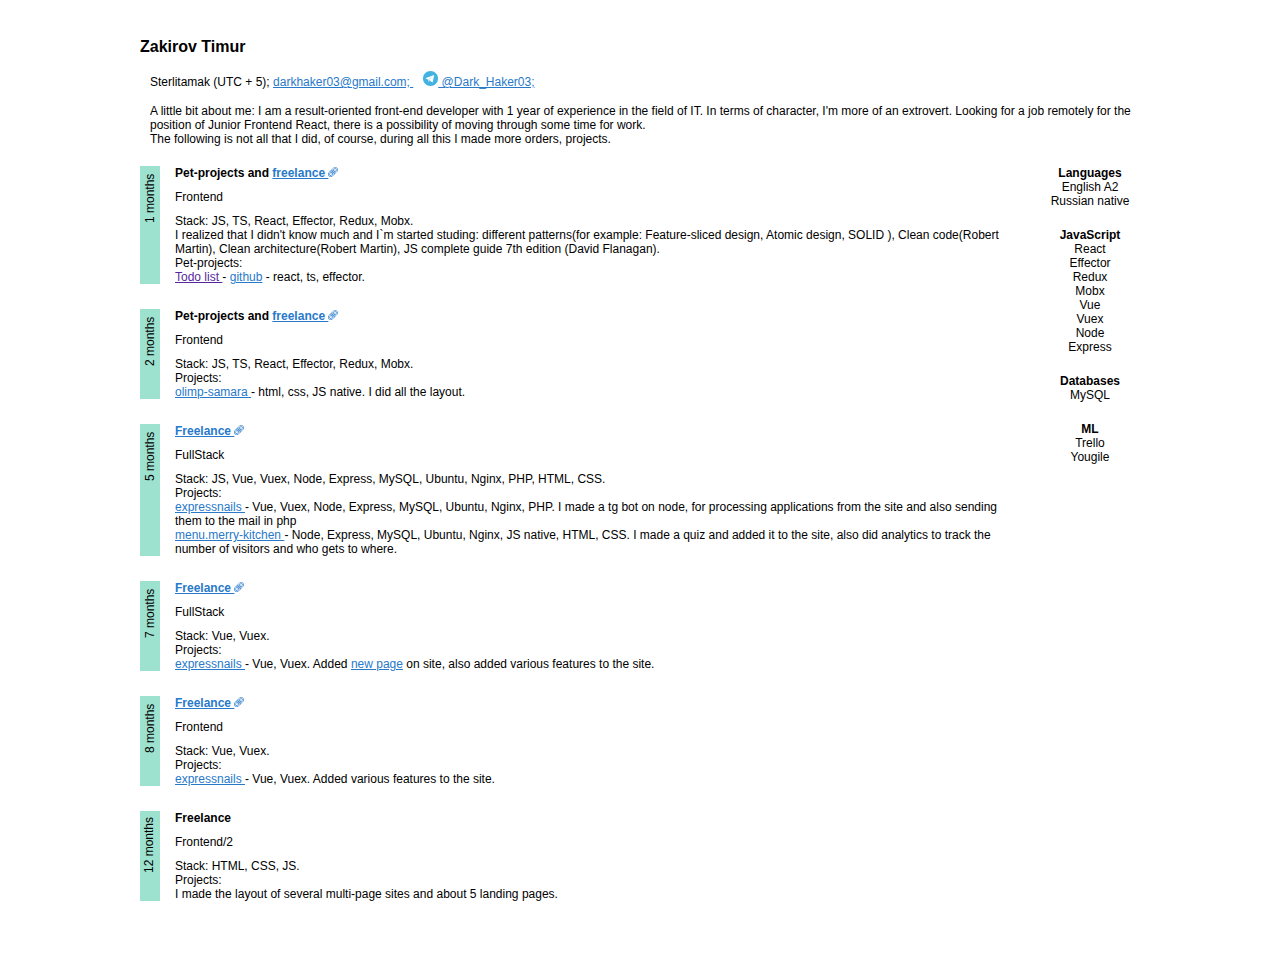
<file: index.html>
<!DOCTYPE html>
<html lang="en">

<head>
	<meta charset="UTF-8">
	<meta http-equiv="X-UA-Compatible" content="IE=edge">
	<meta name="viewport" content="width=device-width, initial-scale=1.0">
	<title>resume</title>
	<link rel="stylesheet" href="style.css">
</head>

<body>
	<div class="wrapper">
		<div class="name">
			Zakirov Timur
		</div>
		<div style="margin: 0 0 20px 10px;">
			<div class="sub-name">
				<span class="place-live">
					Sterlitamak (UTC + 5);
				</span>
				<a target="_blank" href="mailto:darkhaker03@gmail.com;" style="margin-right: 10px;">
					darkhaker03@gmail.com;
				</a>
				<a target="_blank" href="https://t.me/Dark_Haker03">
					<img src="./tg.svg" alt="" style="width: 15px;height: 15px;">
					@Dark_Haker03;
				</a>
			</div>
			<div class="about-me">
				A little bit about me: I am a result-oriented front-end developer with 1 year of experience in the field
				of
				IT. In terms of character, I'm more of an extrovert. Looking for a job remotely for the position of
				Junior Frontend React, there is a possibility
				of moving through
				some time for work.
				<br>
				The following is not all that I did, of course, during all this I made more orders, projects.
			</div>
		</div>
		<div style="display: flex;justify-content: space-between;">
			<div style=" margin-right: 30px;">
				<div class="jobs">
					<div class="jobs-time">
						<span>
							1 months
						</span>
					</div>
					<div>
						<div class="jobs-name">
							Pet-projects and <a target="_blank" href="https://kwork.ru/user/dark_haker03"> freelance
								<img src="url.svg" alt=""></a>
						</div>
						<div class="your-place-on-jobs">
							Frontend
						</div>
						<div class="jobs-info">
							Stack: JS, TS, React, Effector, Redux, Mobx.
							<div>
								I realized that I didn't know much and I`m started studing: different patterns(for
								example: Feature-sliced design, Atomic design, SOLID ), Clean
								code(Robert Martin), Сlean architecture(Robert Martin), JS complete guide 7th edition
								(David Flanagan).
							</div>
							<div>
								Pet-projects:
								<br>
								<a href="https://darkhaker03.github.io/todo_react_ts/build/"
									style="color: rgb(85, 39, 158);" target="_blank">
									Todo list
								</a>
								-
								<a href="https://github.com/DarkHaker03/todo_react_ts" target="_blank"> github</a>
								- react, ts, effector.
							</div>
						</div>
					</div>
				</div>
				<div class="jobs">
					<div class="jobs-time">
						<span>
							2 months
						</span>
					</div>
					<div>
						<div class="jobs-name">
							Pet-projects and <a target="_blank" href="https://kwork.ru/user/dark_haker03"> freelance
								<img src="url.svg" alt=""></a>
						</div>
						<div class="your-place-on-jobs">
							Frontend
						</div>
						<div class="jobs-info">
							Stack: JS, TS, React, Effector, Redux, Mobx.
							<br>
							Projects:
							<br>
							<div>
								<a href="https://olimp-samara.ru/" target="_blank">
									olimp-samara
								</a>
								- html, css, JS native. I did all the layout.
							</div>
						</div>
					</div>
				</div>
				<div class="jobs">
					<div class="jobs-time">
						<span>
							5 months
						</span>
					</div>
					<div>
						<div class="jobs-name">
							<a href="https://kwork.ru/user/dark_haker03" target="_blank">
								Freelance <img src="url.svg" alt="">
							</a>
						</div>
						<div class="your-place-on-jobs">
							FullStack
						</div>
						<div class="jobs-info">
							Stack: JS, Vue, Vuex, Node, Express, MySQL, Ubuntu, Nginx, PHP, HTML, CSS.
							<br>
							Projects:
							<br>
							<a href="https://www.expressnails.ru/" target="_blank">
								expressnails
							</a>
							- Vue, Vuex, Node, Express, MySQL, Ubuntu, Nginx, PHP. I made a tg bot on node, for
							processing applications from the site and also sending them to the mail in php
							<br>
							<a href="https://menu.merry-kitchen.com/?popup=true" target="_blank">
								menu.merry-kitchen
							</a>
							- Node, Express, MySQL, Ubuntu, Nginx, JS native, HTML, CSS. I made a quiz and added it to
							the site, also did analytics to track the number of visitors and who gets to where.
						</div>
					</div>
				</div>
				<div class="jobs">
					<div class="jobs-time">
						<span>
							7 months
						</span>
					</div>
					<div>
						<div class="jobs-name">
							<a href="https://kwork.ru/user/dark_haker03" target="_blank">
								Freelance <img src="url.svg" alt="">
							</a>
						</div>
						<div class="your-place-on-jobs">
							FullStack
						</div>
						Stack: Vue, Vuex.
						<br>
						<div class="jobs-info">
							Projects:
							<br>
							<a href="https://www.expressnails.ru/" target="_blank">
								expressnails
							</a>
							- Vue, Vuex. Added <a target="_blank"
								href="https://www.expressnails.ru/cosmetology/public/">new page</a> on
							site, also added various features to the site.
						</div>
					</div>
				</div>
				<div class="jobs">
					<div class="jobs-time">
						<span>
							8 months
						</span>
					</div>
					<div>
						<div class="jobs-name">
							<a href="https://kwork.ru/user/dark_haker03" target="_blank">
								Freelance <img src="url.svg" alt="">
							</a>
						</div>
						<div class="your-place-on-jobs">
							Frontend
						</div>
						Stack: Vue, Vuex.
						<br>
						<div class="jobs-info">
							Projects:
							<br>
							<a href="https://www.expressnails.ru/" target="_blank">
								expressnails
							</a>
							- Vue, Vuex. Added various features to the site.
						</div>
					</div>
				</div>
				<div class="jobs">
					<div class="jobs-time">
						<span style="transform: rotate(-90deg) translate(-10px, -36px);">
							12 months
						</span>
					</div>
					<div>
						<div class="jobs-name">
							Freelance
						</div>
						<div class="your-place-on-jobs">
							Frontend/2
						</div>
						<div class="jobs-info">
							Stack: HTML, CSS, JS.
							<br>
							Projects:
							<br>
							I made the layout of several multi-page sites and about 5 landing pages.
						</div>
					</div>
				</div>
			</div>
			<div class="keys-skills-block">
				<div class="keys-skills">
					<div class="title">
						Languages
					</div>
					<div>English A2</div>
					<div>Russian native</div>
				</div>
				<div class="keys-skills">
					<div class="title">
						JavaScript
					</div>
					<div>React</div>
					<div>Effector</div>
					<div>Redux</div>
					<div>Mobx</div>
					<div>Vue</div>
					<div>Vuex</div>
					<div>Node</div>
					<div>Express</div>
				</div>
				<div class="keys-skills">
					<div class="title">
						Databases
					</div>
					<div>MySQL</div>
				</div>
				<div class="keys-skills">
					<div class="title">
						ML
					</div>
					<div>Trello</div>
					<div>Yougile</div>
				</div>
			</div>
		</div>
	</div>
</body>

</html>
</file>
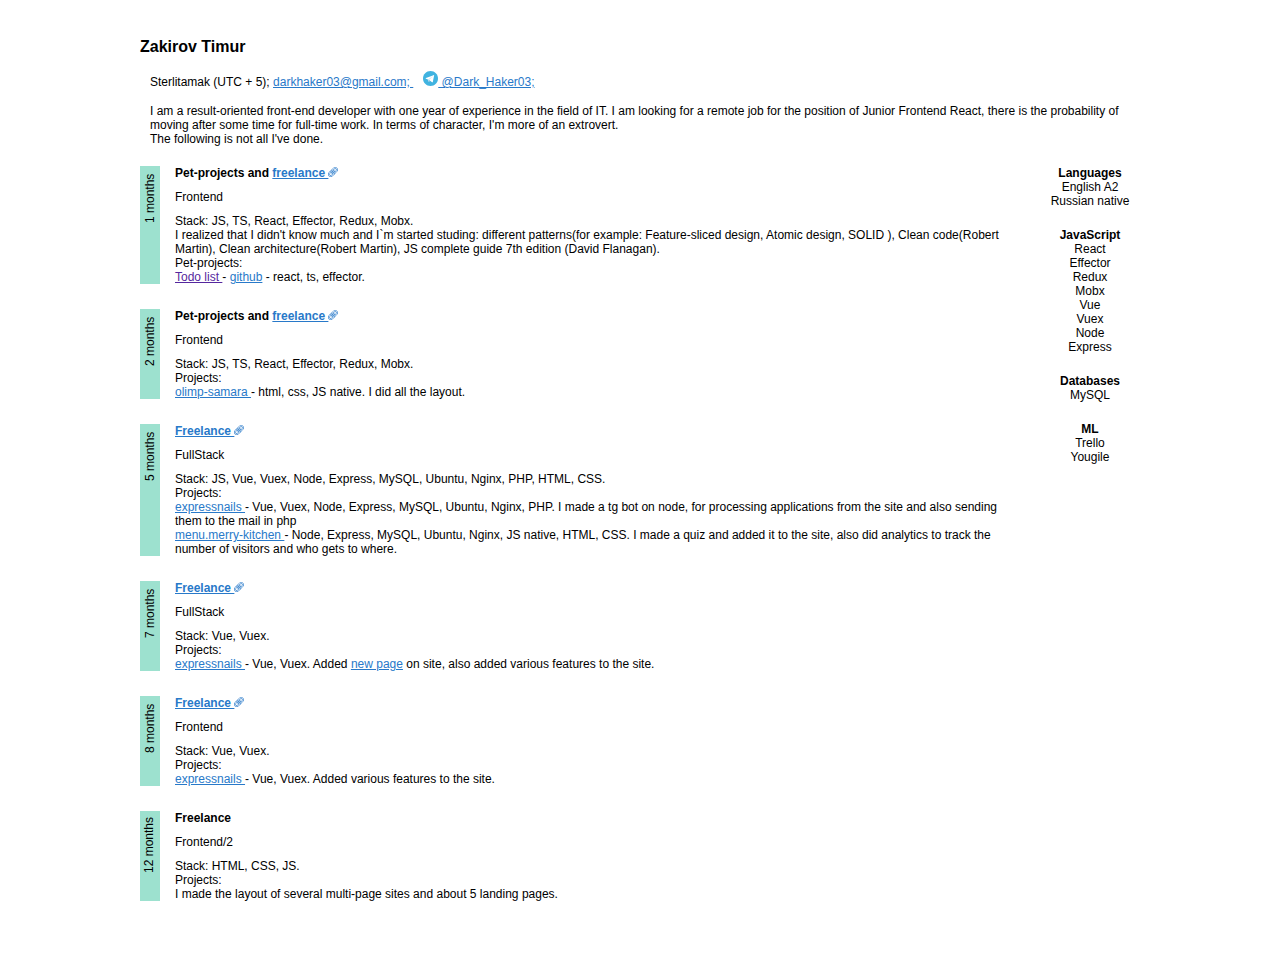
<file: index-eng.html>
<!DOCTYPE html>
<html lang="en">

<head>
	<meta charset="UTF-8">
	<meta http-equiv="X-UA-Compatible" content="IE=edge">
	<meta name="viewport" content="width=device-width, initial-scale=1.0">
	<title>resume</title>
	<link rel="stylesheet" href="style.css">
</head>

<body>
	<div class="wrapper">
		<div class="name">
			Zakirov Timur
		</div>
		<div style="margin: 0 0 20px 10px;">
			<div class="sub-name">
				<span class="place-live">
					Sterlitamak (UTC + 5);
				</span>
				<a target="_blank" href="mailto:darkhaker03@gmail.com;" style="margin-right: 10px;">
					darkhaker03@gmail.com;
				</a>
				<a target="_blank" href="https://t.me/Dark_Haker03">
					<img src="./tg.svg" alt="" style="width: 15px;height: 15px;">
					@Dark_Haker03;
				</a>
			</div>
			<div class="about-me">
				I am a result-oriented front-end developer with one year of experience in the field of
				IT. I am looking for a remote job for the position of Junior Frontend React, there is
				the probability of moving after some time for full-time work. In terms of character, I'm more of an
				extrovert.
				<br>
				The following is not all I've done.
			</div>
		</div>
		<div style="display: flex;justify-content: space-between;">
			<div style=" margin-right: 30px;">
				<div class="jobs">
					<div class="jobs-time">
						<span>
							1 months
						</span>
					</div>
					<div>
						<div class="jobs-name">
							Pet-projects and <a target="_blank" href="https://kwork.ru/user/dark_haker03"> freelance
								<img src="url.svg" alt=""></a>
						</div>
						<div class="your-place-on-jobs">
							Frontend
						</div>
						<div class="jobs-info">
							Stack: JS, TS, React, Effector, Redux, Mobx.
							<div>
								I realized that I didn't know much and I`m started studing: different patterns(for
								example: Feature-sliced design, Atomic design, SOLID ), Clean
								code(Robert Martin), Сlean architecture(Robert Martin), JS complete guide 7th edition
								(David Flanagan).
							</div>
							<div>
								Pet-projects:
								<br>
								<a href="https://darkhaker03.github.io/todo_react_ts/build/"
									style="color: rgb(85, 39, 158);" target="_blank">
									Todo list
								</a>
								-
								<a href="https://github.com/DarkHaker03/todo_react_ts" target="_blank"> github</a>
								- react, ts, effector.
							</div>
						</div>
					</div>
				</div>
				<div class="jobs">
					<div class="jobs-time">
						<span>
							2 months
						</span>
					</div>
					<div>
						<div class="jobs-name">
							Pet-projects and <a target="_blank" href="https://kwork.ru/user/dark_haker03"> freelance
								<img src="url.svg" alt=""></a>
						</div>
						<div class="your-place-on-jobs">
							Frontend
						</div>
						<div class="jobs-info">
							Stack: JS, TS, React, Effector, Redux, Mobx.
							<br>
							Projects:
							<br>
							<div>
								<a href="https://olimp-samara.ru/" target="_blank">
									olimp-samara
								</a>
								- html, css, JS native. I did all the layout.
							</div>
						</div>
					</div>
				</div>
				<div class="jobs">
					<div class="jobs-time">
						<span>
							5 months
						</span>
					</div>
					<div>
						<div class="jobs-name">
							<a href="https://kwork.ru/user/dark_haker03" target="_blank">
								Freelance <img src="url.svg" alt="">
							</a>
						</div>
						<div class="your-place-on-jobs">
							FullStack
						</div>
						<div class="jobs-info">
							Stack: JS, Vue, Vuex, Node, Express, MySQL, Ubuntu, Nginx, PHP, HTML, CSS.
							<br>
							Projects:
							<br>
							<a href="https://www.expressnails.ru/" target="_blank">
								expressnails
							</a>
							- Vue, Vuex, Node, Express, MySQL, Ubuntu, Nginx, PHP. I made a tg bot on node, for
							processing applications from the site and also sending them to the mail in php
							<br>
							<a href="https://menu.merry-kitchen.com/?popup=true" target="_blank">
								menu.merry-kitchen
							</a>
							- Node, Express, MySQL, Ubuntu, Nginx, JS native, HTML, CSS. I made a quiz and added it to
							the site, also did analytics to track the number of visitors and who gets to where.
						</div>
					</div>
				</div>
				<div class="jobs">
					<div class="jobs-time">
						<span>
							7 months
						</span>
					</div>
					<div>
						<div class="jobs-name">
							<a href="https://kwork.ru/user/dark_haker03" target="_blank">
								Freelance <img src="url.svg" alt="">
							</a>
						</div>
						<div class="your-place-on-jobs">
							FullStack
						</div>
						Stack: Vue, Vuex.
						<br>
						<div class="jobs-info">
							Projects:
							<br>
							<a href="https://www.expressnails.ru/" target="_blank">
								expressnails
							</a>
							- Vue, Vuex. Added <a target="_blank"
								href="https://www.expressnails.ru/cosmetology/public/">new page</a> on
							site, also added various features to the site.
						</div>
					</div>
				</div>
				<div class="jobs">
					<div class="jobs-time">
						<span>
							8 months
						</span>
					</div>
					<div>
						<div class="jobs-name">
							<a href="https://kwork.ru/user/dark_haker03" target="_blank">
								Freelance <img src="url.svg" alt="">
							</a>
						</div>
						<div class="your-place-on-jobs">
							Frontend
						</div>
						Stack: Vue, Vuex.
						<br>
						<div class="jobs-info">
							Projects:
							<br>
							<a href="https://www.expressnails.ru/" target="_blank">
								expressnails
							</a>
							- Vue, Vuex. Added various features to the site.
						</div>
					</div>
				</div>
				<div class="jobs">
					<div class="jobs-time">
						<span style="transform: rotate(-90deg) translate(-10px, -36px);">
							12 months
						</span>
					</div>
					<div>
						<div class="jobs-name">
							Freelance
						</div>
						<div class="your-place-on-jobs">
							Frontend/2
						</div>
						<div class="jobs-info">
							Stack: HTML, CSS, JS.
							<br>
							Projects:
							<br>
							I made the layout of several multi-page sites and about 5 landing pages.
						</div>
					</div>
				</div>
			</div>
			<div class="keys-skills-block">
				<div class="keys-skills">
					<div class="title">
						Languages
					</div>
					<div>English A2</div>
					<div>Russian native</div>
				</div>
				<div class="keys-skills">
					<div class="title">
						JavaScript
					</div>
					<div>React</div>
					<div>Effector</div>
					<div>Redux</div>
					<div>Mobx</div>
					<div>Vue</div>
					<div>Vuex</div>
					<div>Node</div>
					<div>Express</div>
				</div>
				<div class="keys-skills">
					<div class="title">
						Databases
					</div>
					<div>MySQL</div>
				</div>
				<div class="keys-skills">
					<div class="title">
						ML
					</div>
					<div>Trello</div>
					<div>Yougile</div>
				</div>
			</div>
		</div>
	</div>
</body>

</html>
</file>
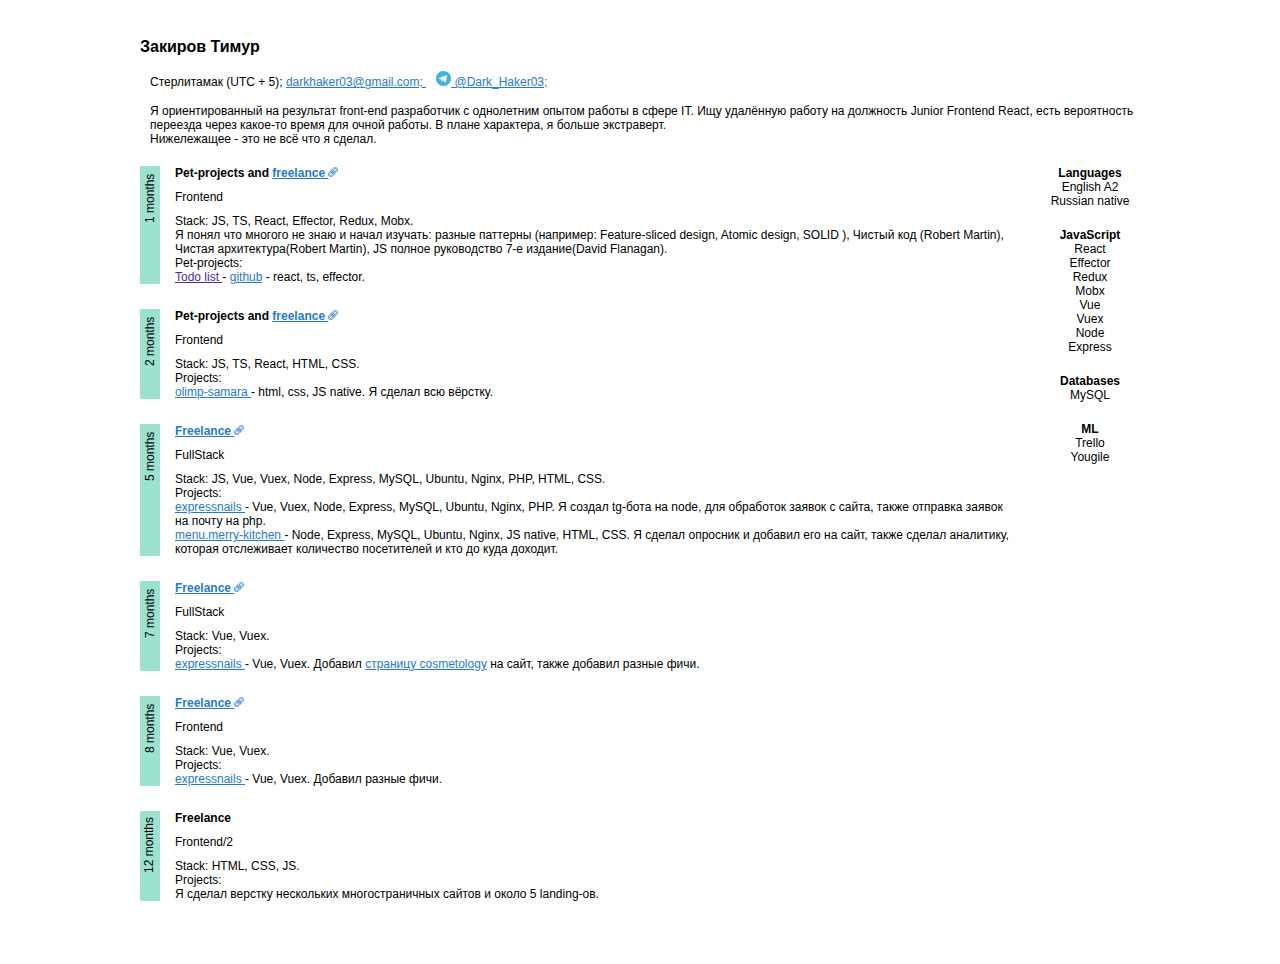
<file: index-ru.html>
<!DOCTYPE html>
<html lang="en">

<head>
	<meta charset="UTF-8">
	<meta http-equiv="X-UA-Compatible" content="IE=edge">
	<meta name="viewport" content="width=device-width, initial-scale=1.0">
	<title>resume</title>
	<link rel="stylesheet" href="style.css">
</head>

<body>
	<div class="wrapper">
		<div class="name">
			Закиров Тимур
		</div>
		<div style="margin: 0 0 20px 10px;">
			<div class="sub-name">
				<span class="place-live">
					Стерлитамак (UTC + 5);
				</span>
				<a target="_blank" href="mailto:darkhaker03@gmail.com;" style="margin-right: 10px;">
					darkhaker03@gmail.com;
				</a>
				<a target="_blank" href="https://t.me/Dark_Haker03">
					<img src="./tg.svg" alt="" style="width: 15px;height: 15px;">
					@Dark_Haker03;
				</a>
			</div>
			<div class="about-me">
				Я ориентированный на результат front-end разработчик с однолетним опытом работы в сфере
				IT. Ищу удалённую работу на должность Junior Frontend React, есть
				вероятность переезда через какое-то время для очной работы. В плане характера, я больше экстраверт.
				<br>
				Нижележащее - это не всё что я сделал.
			</div>
		</div>
		<div style="display: flex;justify-content: space-between;">
			<div style=" margin-right: 30px;">
				<div class="jobs">
					<div class="jobs-time">
						<span>
							1 months
						</span>
					</div>
					<div>
						<div class="jobs-name">
							Pet-projects and <a target="_blank" href="https://kwork.ru/user/dark_haker03"> freelance
								<img src="url.svg" alt=""></a>
						</div>
						<div class="your-place-on-jobs">
							Frontend
						</div>
						<div class="jobs-info">
							Stack: JS, TS, React, Effector, Redux, Mobx.
							<div>
								Я понял что многого не знаю и начал изучать: разные паттерны (например: Feature-sliced
								design, Atomic design, SOLID ), Чистый код (Robert Martin), Чистая архитектура(Robert
								Martin), JS полное руководство 7-е издание(David Flanagan).
							</div>
							<div>
								Pet-projects:
								<br>
								<a href="https://darkhaker03.github.io/todo_react_ts/build/"
									style="color: rgb(85, 39, 158);" target="_blank">
									Todo list
								</a>
								-
								<a href="https://github.com/DarkHaker03/todo_react_ts" target="_blank"> github</a>
								- react, ts, effector.
							</div>
						</div>
					</div>
				</div>
				<div class="jobs">
					<div class="jobs-time">
						<span>
							2 months
						</span>
					</div>
					<div>
						<div class="jobs-name">
							Pet-projects and <a target="_blank" href="https://kwork.ru/user/dark_haker03"> freelance
								<img src="url.svg" alt=""></a>
						</div>
						<div class="your-place-on-jobs">
							Frontend
						</div>
						<div class="jobs-info">
							Stack: JS, TS, React, HTML, CSS.
							<br>
							Projects:
							<br>
							<div>
								<a href="https://olimp-samara.ru/" target="_blank">
									olimp-samara
								</a>
								- html, css, JS native. Я сделал всю вёрстку.
							</div>
						</div>
					</div>
				</div>
				<div class="jobs">
					<div class="jobs-time">
						<span>
							5 months
						</span>
					</div>
					<div>
						<div class="jobs-name">
							<a href="https://kwork.ru/user/dark_haker03" target="_blank">
								Freelance <img src="url.svg" alt="">
							</a>
						</div>
						<div class="your-place-on-jobs">
							FullStack
						</div>
						<div class="jobs-info">
							Stack: JS, Vue, Vuex, Node, Express, MySQL, Ubuntu, Nginx, PHP, HTML, CSS.
							<br>
							Projects:
							<br>
							<a href="https://www.expressnails.ru/" target="_blank">
								expressnails
							</a>
							- Vue, Vuex, Node, Express, MySQL, Ubuntu, Nginx, PHP. Я создал tg-бота на node, для
							обработок заявок с сайта, также отправка заявок на почту на php.
							<br>
							<a href="https://menu.merry-kitchen.com/?popup=true" target="_blank">
								menu.merry-kitchen
							</a>
							- Node, Express, MySQL, Ubuntu, Nginx, JS native, HTML, CSS. Я сделал опросник и добавил его
							на
							сайт, также сделал аналитику, которая отслеживает количество посетителей и кто до куда
							доходит.
						</div>
					</div>
				</div>
				<div class="jobs">
					<div class="jobs-time">
						<span>
							7 months
						</span>
					</div>
					<div>
						<div class="jobs-name">
							<a href="https://kwork.ru/user/dark_haker03" target="_blank">
								Freelance <img src="url.svg" alt="">
							</a>
						</div>
						<div class="your-place-on-jobs">
							FullStack
						</div>
						Stack: Vue, Vuex.
						<br>
						<div class="jobs-info">
							Projects:
							<br>
							<a href="https://www.expressnails.ru/" target="_blank">
								expressnails
							</a>
							- Vue, Vuex. Добавил <a target="_blank"
								href="https://www.expressnails.ru/cosmetology/public/">страницу
								cosmetology</a>
							на сайт, также добавил разные фичи.
						</div>
					</div>
				</div>
				<div class="jobs">
					<div class="jobs-time">
						<span>
							8 months
						</span>
					</div>
					<div>
						<div class="jobs-name">
							<a href="https://kwork.ru/user/dark_haker03" target="_blank">
								Freelance <img src="url.svg" alt="">
							</a>
						</div>
						<div class="your-place-on-jobs">
							Frontend
						</div>
						Stack: Vue, Vuex.
						<br>
						<div class="jobs-info">
							Projects:
							<br>
							<a href="https://www.expressnails.ru/" target="_blank">
								expressnails
							</a>
							- Vue, Vuex. Добавил разные фичи.
						</div>
					</div>
				</div>
				<div class="jobs">
					<div class="jobs-time">
						<span style="transform: rotate(-90deg) translate(-10px, -36px);">
							12 months
						</span>
					</div>
					<div>
						<div class="jobs-name">
							Freelance
						</div>
						<div class="your-place-on-jobs">
							Frontend/2
						</div>
						<div class="jobs-info">
							Stack: HTML, CSS, JS.
							<br>
							Projects:
							<br>
							Я сделал верстку нескольких многостраничных сайтов и около 5 landing-ов.
						</div>
					</div>
				</div>
			</div>
			<div class="keys-skills-block">
				<div class="keys-skills">
					<div class="title">
						Languages
					</div>
					<div>English A2</div>
					<div>Russian native</div>
				</div>
				<div class="keys-skills">
					<div class="title">
						JavaScript
					</div>
					<div>React</div>
					<div>Effector</div>
					<div>Redux</div>
					<div>Mobx</div>
					<div>Vue</div>
					<div>Vuex</div>
					<div>Node</div>
					<div>Express</div>
				</div>
				<div class="keys-skills">
					<div class="title">
						Databases
					</div>
					<div>MySQL</div>
				</div>
				<div class="keys-skills">
					<div class="title">
						ML
					</div>
					<div>Trello</div>
					<div>Yougile</div>
				</div>
			</div>
		</div>
	</div>
</body>

</html>
</file>
<file: style.css>
* {
	font-family: Arial;
	font-size: 12px;
	font-weight: 300;
}
.wrapper {
	padding: 30px;
	max-width: 1000px;
	margin: 0 auto;
}
a {
	color: #2879c9;
}
.name {
	font-size: 16px;
	font-weight: 900;
	margin-bottom: 15px;
}
.sub-name {
	margin-bottom: 15px;
}
.jobs {
	display: flex;
	margin-bottom: 25px;
}
.jobs-time {
	min-height: 100%;
	min-width: 20px;
	background-color: #9de1cf;
	margin-right: 15px;
	position: relative;
}
.jobs-time span {
	transform: rotate(-90deg) translate(-5px, -35px);
	position: absolute;
	width: 90px;
	top: 0;
	color: #000;
}
.jobs-name {
	margin-bottom: 10px;
	font-weight: 900;
}
.jobs-name img {
	width: 10px;
	height: 10px;
}
.jobs-name a {
	font-weight: 900;
}
.your-place-on-jobs {
	margin-bottom: 10px;
}
.title {
	font-weight: 900;
}
.keys-skills {
	text-align: center;
	margin-bottom: 20px;
	min-width: 100px;
}
</file>
